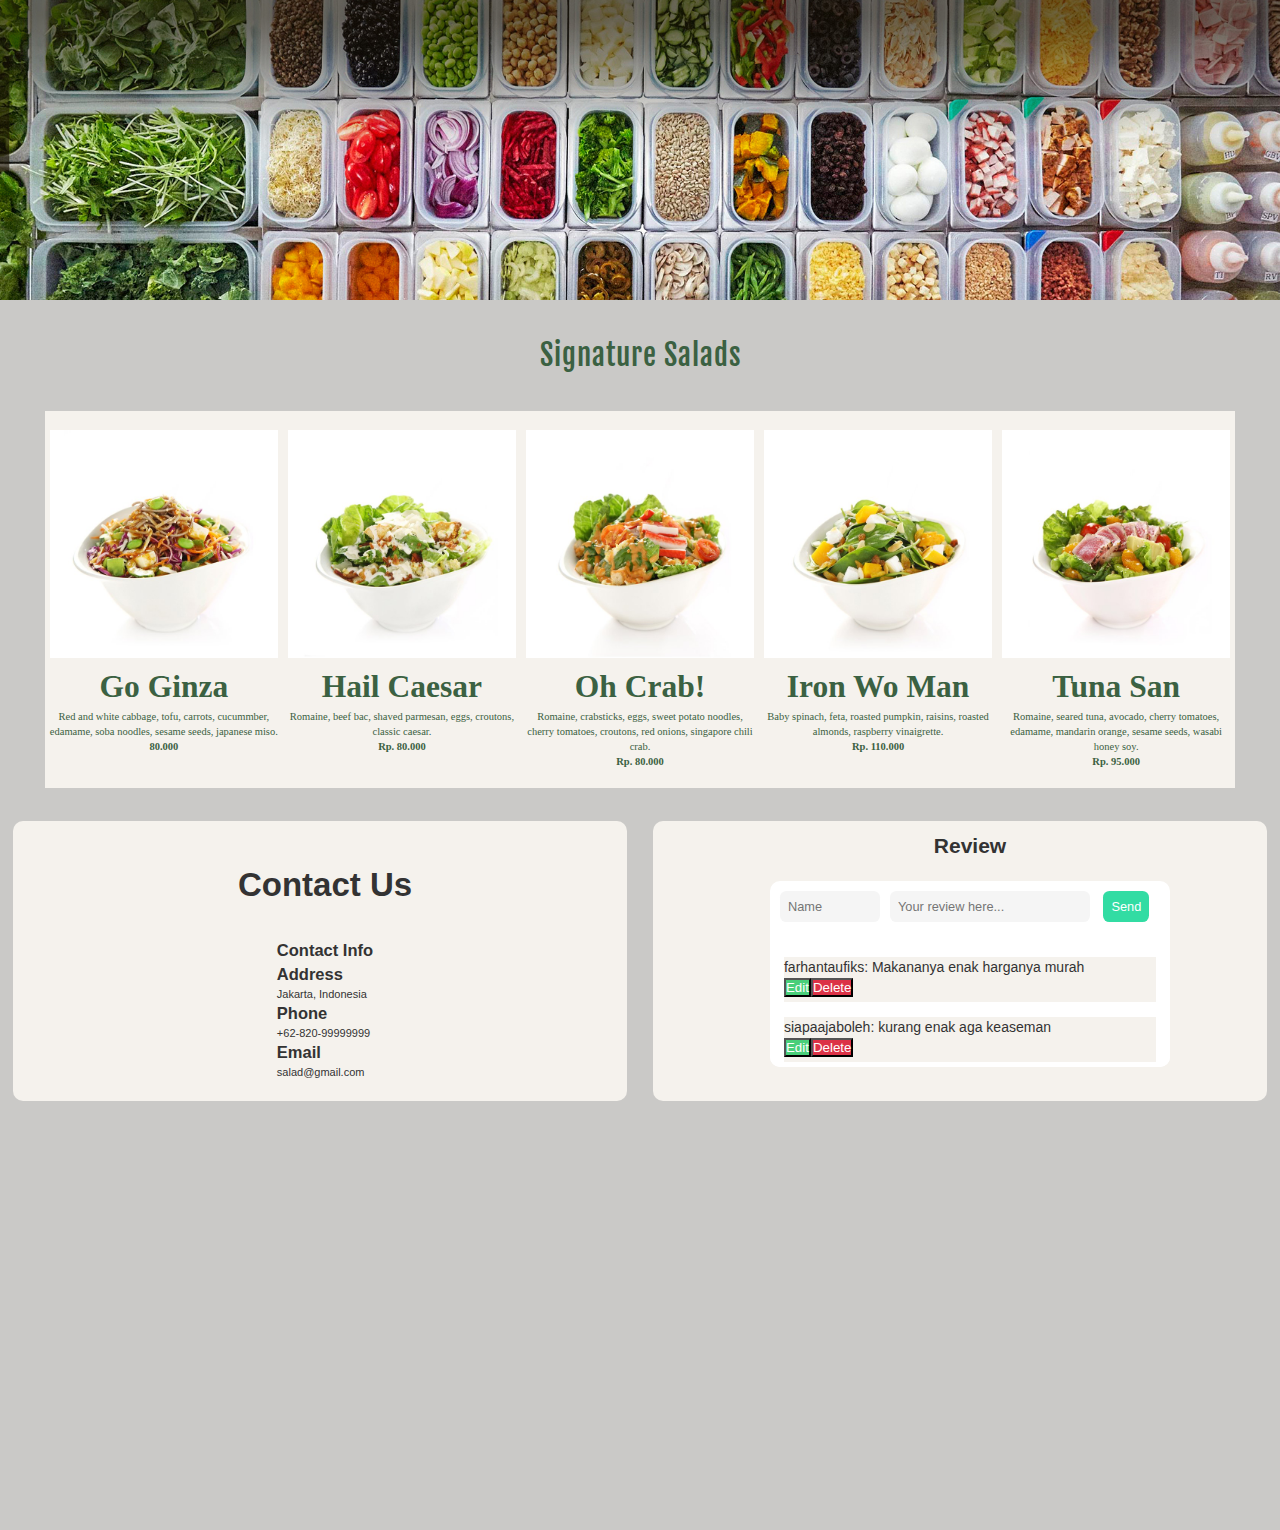
<file: index.html>
<!DOCTYPE html>
<html lang="en">
<head>
  <meta charset="UTF-8">
  <meta http-equiv="X-UA-Compatible" content="IE=edge">
  <meta name="viewport" content="width=device-width, initial-scale=1.0">
  <title>Ecommerce | Salad</title>
  <link rel="stylesheet" href="style.css">
  <link rel="preconnect" href="https://fonts.gstatic.com">
<link href="https://fonts.googleapis.com/css2?family=Fjalla+One&display=swap" rel="stylesheet">

</head>
<body>
  <section class="container">
    <!-- <h1>Signature Salads</h1> -->
    <div class="nav">
      <img src="img/44_1.jpg" alt="">
    </div>
    <div id="menu-heading">
      <h4 class="kale">Signature Salads</h4>
    </div>
    <!-- <form>
      <input type="text" class="form-input-text" placeholder="Type new task here..."/>
      <button class="form-button">Add Food</button>
    </form> -->
    <div class="board">
      <div class="card">
        <!-- card ini mau buat penampung seluruh konten, mau di taruh luar, isi dalem cm box sm konten aja -->
          <div class="box">
            <img src="img/go-ginza.jpg" alt="">
            <div class="content">
              <h2>Go Ginza</h2>
              <p>Red and white cabbage, tofu, carrots, cucummber, edamame, soba noodles, sesame seeds, japanese miso.</p>
              <p><strong>80.000</strong></p>
            </div>
          </div>
          <div class="box">
            <img src="img/hail-caesar.jpg" alt="">
            <div class="content">
              <h2>Hail Caesar</h2>
              <p>Romaine, beef bac, shaved parmesan, eggs, croutons, classic caesar.</p>
              <p><strong>Rp. 80.000</strong></p>
            </div>
          </div>
          <div class="box">
            <img src="img/salad-1.jpg" alt="">
            <div class="content">
              <h2>Oh Crab!</h2>
                <p>Romaine, crabsticks, eggs, sweet potato noodles, cherry tomatoes, croutons, red onions, singapore chili crab.</p>
                <p><strong>Rp. 80.000</strong></p>
            </div>
          </div>
          <div class="box">
            <img src="img/iron_woman.jpg" alt="">
            <div class="content">
              <h2>Iron Wo Man</h2>
                <p>Baby spinach, feta, roasted pumpkin, raisins, roasted almonds, raspberry vinaigrette.</p>
                <p><strong>Rp. 110.000</strong></p>
            </div>
          </div>
          <div class="box">
            <img src="img/tuna-san.jpg" alt="">
            <div class="content">
              <h2>Tuna San</h2>
                <p>Romaine, seared tuna, avocado, cherry tomatoes, edamame, mandarin orange, sesame seeds, wasabi honey soy.</p>
                <p><strong>Rp. 95.000</strong></p>
            </div>
          </div>
      </div>
      <div class="contact-review">
        <!-- Contact Us -->
        <section class="contact" id="contact">
          <div class="heading">
            <h2>Contact Us</h2>
            <br>
            <div class="contact-info">
              <h3>Contact Info</h3>
              <div class="contact-info-bx">
                <div class="address">
                  <h3>Address</h3>
                  <p>Jakarta, Indonesia</p>
                </div>
                <div class="text">
                  <h3>Phone</h3>
                  <p>+62-820-99999999</p>
                </div>
                <div class="text">
                  <h3>Email</h3>
                  <p>salad@gmail.com</p>
                </div>
              </div>
            </div>
          </div>
          <div class="contact-container"> 
          </div>
        </section>
      
        <!-- Review -->
        <section>
          <div class="input-container">
            <div>
              <h2>Review</h2>
            </div>
              <!-- Add icon library -->
              <!-- <link
                rel="stylesheet"
                href="https://cdnjs.cloudflare.com/ajax/libs/font-awesome/4.7.0/css/font-awesome.min.css"
              /> -->
            <!-- <div>
              <span class="fa fa-star checked"></span>
              <span class="fa fa-star checked"></span>
              <span class="fa fa-star checked"></span>
              <span class="fa fa-star"></span>
            </div> -->
            <div class="input-box">
              <form>
                <input type="text" id="form-input-name" placeholder="Name" />
                <input type="text" id="form-input-text" placeholder="Your review here...">
                <button id="form-button">Send</button>
              </form>
              <div id="spoiler" style="display: none;">
                <br><span id="editTitle">Edit Review Disini</span><br>
                <form id="saveEdit">
                  <input type="text" id="edit-name">
                  <input type="text" id="edit-text">
                  <input type="submit" id="edit-btn" value="Edit" /> <a onclick="CloseInput()" aria-label="Close">&#10006;</a>
                </form>
              </div>
              <div id="listReview" class="review-box" style="overflow: scroll;height: 125px;width: 400px;">
                  <!-- <ul id="review-list"></ul> -->
              </div>
            </div>
            
            
          </div>

        </section>
      </div>
    </div>
  </section>
<script src="index_edit.js"></script>
</body>
</html>
</file>
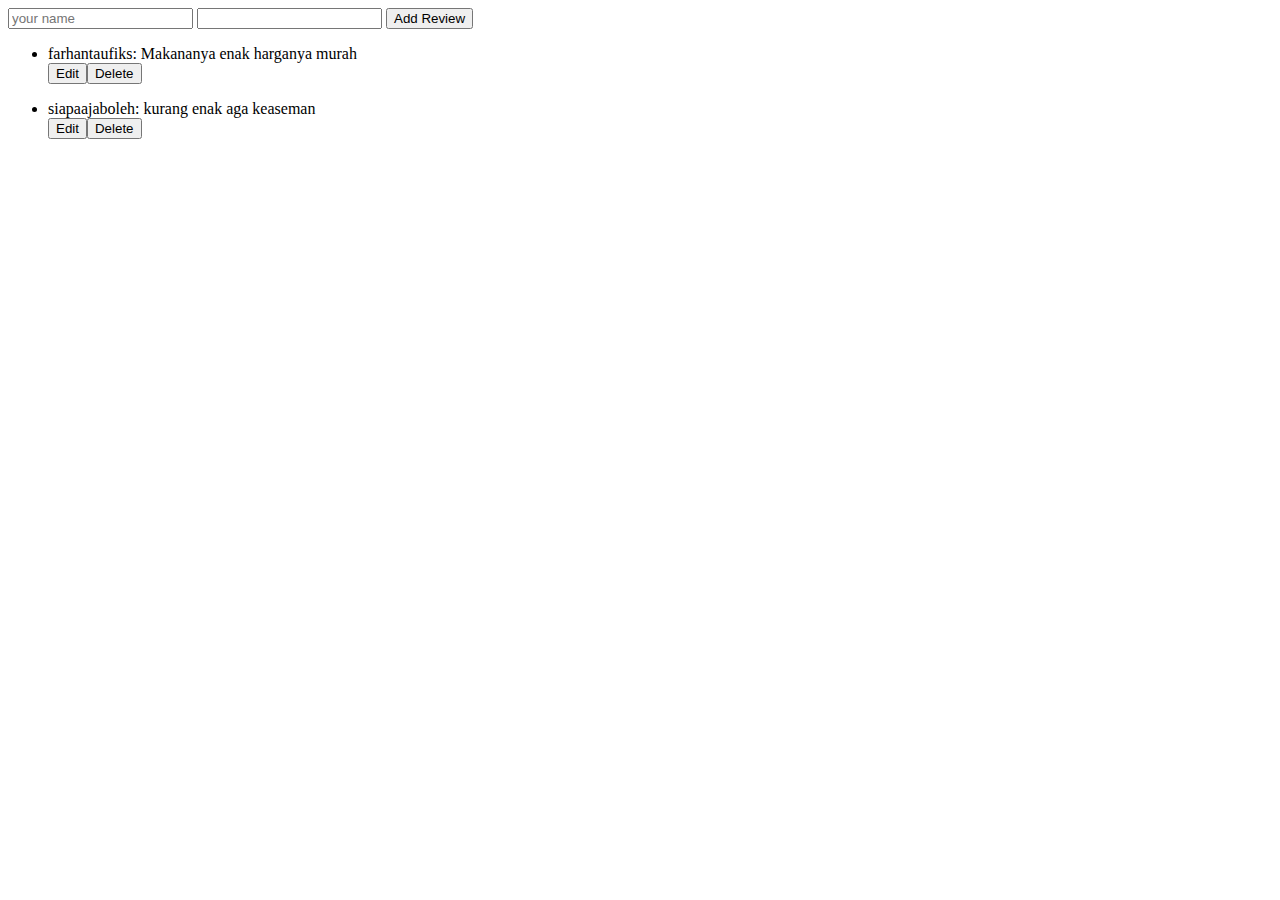
<file: index_create.html>
<!DOCTYPE html>

<html>
    <head>
        <meta charset="UTF-8" />
    </head>
    <body>
        <div id="add-button">

        </div>
        <div id="content">

        </div>
        <div id="addReview">
            <form>
                <input type="text" id="name" class="form-input-name" placeholder="your name"/>
                <input type="text" id="review" class="form-input-review" >
                <button class="save-button" id="form-button">Add Review</button>
            </form>
        </div>

        <div id="spoiler" style="display: none;">
            <form id="saveEdit">
                <h4>Edit Review Disini</h4>
                <input type="text" id="edit-name">
                <input type="text" id="edit-text">
                <input type="submit" value="Edit" /> <a onclick="CloseInput()" aria-label="Close">&#10006;</a>
            </form>
        </div>
        <div id="listReview" class="review-box" style="overflow: scroll;">
            <!-- <ul id="review-list"></ul> -->
        </div>

    </body>
    <footer>
        <script src="index_edit.js"></script>
    </footer>
</html>
</file>
<file: style.css>
* {
  margin: 0;
  padding: 0;
  box-sizing: border-box;
}

body {
  font-family: "Helvetica Neue",Helvetica,Arial,sans-serif;
  font-size: 14px;
  line-height: 1.42857143;
  color: #333;
  background-color: #fff;
  min-height: 100vh;
}
::-webkit-scrollbar-thumb {
  background-color: #cac9c7;
}

::-webkit-scrollbar {
  width: 6px;
}
.container {
  position: absolute;
  width: 100%;
  height: 170%;
  background-color: #cac9c7;
  width: 100%;
}
.nav {
  width: 100%;
  height: 300px; 
}

img { 
  width:100%; 
  height:100%; 
} 
.board {
display: flex;
flex-direction: column;
}
.part-board {
width: 50%;
}

.card {
  box-sizing: border-box;
  position: relative;
  width: 93%;
  height: 36%;  
  background-color: #f5f2ed;
  margin-left: 3.5%;
  margin-right: 1%;
}
.box {
  text-align: center;
  font-family: 'Sentinel', 'Lora', serif;
  float: left;
  width: 20%;
  padding: 5px;
  color: #3b6142;
  display: block;
  margin-block-start: 1em;
  margin-block-end: 1em;
  margin-inline-start: 0px;
  margin-inline-end: 0px;
}
img { 
  width:100%; 
  height:100%; 
} 
.content {
  width: 100%;
  height: 37.5%;
  font-size: 21px;
}
.kale {
  color: #3b6142;
}
h4 {
  font-size: 2.1em;
  letter-spacing: 1px;
  font-family: 'Fjalla One', sans-serif;
  margin-top: 6.25%;
  margin-bottom: 6.25%;
  font-weight: 500;
  line-height: 1.1;
  display: block;
  margin-block-start: 1.33em;
  margin-block-end: 1.33em;
  margin-inline-start: 0px;
  margin-inline-end: 0px;
  text-align: center;
}
.contact-review {
display: flex;
position: relative;
margin-top: 20px;
}
.contact-review section {
width: 48%;
margin: 1%;
}
/* kontak */
.heading {
  display: flex;
  justify-content: center;
  align-items: center;
  background-color: #f5f2ed;
  border-radius: 10px;
  margin: auto;
  position: static;
  top: 20px;
  right: 2px;
  width: 100%;
  padding-left: 10px;
  padding-top:20px;
  padding-bottom: 0px;
  min-height: 280px;
  text-align: justify;
  flex-direction: column;
  font-size: 22px;
}
p {
font-size: 0.5em;
}
h3 {
font-size: 0.75em;
}

.heading .contact-container {
  position:relative;
  justify-content: center;
  align-items: center;
  padding: 50px;
  width: 10%;
}
/* review */
header {
  font-size: 1.2rem;
  margin-bottom: -3rem;
}
header,
form {
/* min-height: 20vh; */
display: flex;
justify-content: left;
align-items: center;
width: 100%;
margin: 10px;
}
.input-container {
  display: flex;
  position: relative;
  align-items: center;
  flex-direction: column;
  background-color: #f5f2ed;
  border-radius: 10px;
  margin: auto;
  right: 0px;
  width: 200px;
  font-family: Arial, Helvetica, sans-serif;
  padding-left: 120px;
  width: 100%;
  padding-right: 100px;
  padding-bottom: 10px;
  padding-top: 10px;
  min-height: 280px;
}
.input-box {
  width: 400px;
  background-color: white;
  border-radius: 10px;
  margin-top: 20px;

}
.form-input-text {
  width:53%;
  margin-right: 20px;
}
.form-input-name {
  width:53%;
  margin-right: 20px;
  margin-bottom: 10px;
}
form input,
form button {
  padding: 0.5rem;
  font-size: 0.8rem;
  border: none;
  background: whitesmoke;
  border-radius: 0.4rem;
 }

  form button {
  color: white;
  background: #32dca3;
  cursor: pointer;
  transition: all 0.3s ease;
  border-radius: 0.4rem;
  margin-left: 0.4rem;
  }

  button:focus {
  border: none;
  }

  .review-box {
      width: 60%;
      background-color: white;
      margin-top: 20px;
      border-radius: 10px;
      position: relative;
  }
    
    .review-list {
      min-width: 40%;
      list-style: none;
      transition: all 0.5s ease;
    }
    
    .review {
      margin: 0.5rem;
      background: white;
      color: black;
      font-size: 1.2rem;
      display: flex;
      justify-content: space-between;
      align-items: center;
      padding: 0.6rem;
      border-radius: 0.4rem;
      /* transition: all 0.5s ease; */
    }
    .review-item {
      padding: 0rem 0.5rem;
    }
    li {
        margin-top: 15px;
        list-style-type: none;        
    }
    .edit {
      background: #49cf7a;
      color: white;
    }
    
    .delet {
      background: #dc3246;
      color: white;
    }
    
    .remove {
      transform: translateY(8rem) rotateZ(20deg);
      opacity: 0;
    }
    #editTitle {
      margin-left : 40%;
      font-weight: bold;
      color : grey;
    }

    #edit-name {
      width: 25%;
    }

    #form-input-name{
      width: 25%;
    }

    #form-input-text{
      margin-left: 10px;
      margin-right: 7px;
      width: 50%;
    }

    #edit-btn {
      margin-left: 10px;
      margin-right: 7px;
    }

    #edit-text{
      width: 50%;
      margin-left: 10px;
    }

    #spoiler {
      width: 100%;
      height: 100px;
      background-color: white;
      margin-top: 20px;
      border-radius: 10px;
      position: relative;
      margin-top: 30px;
    }
</file>
